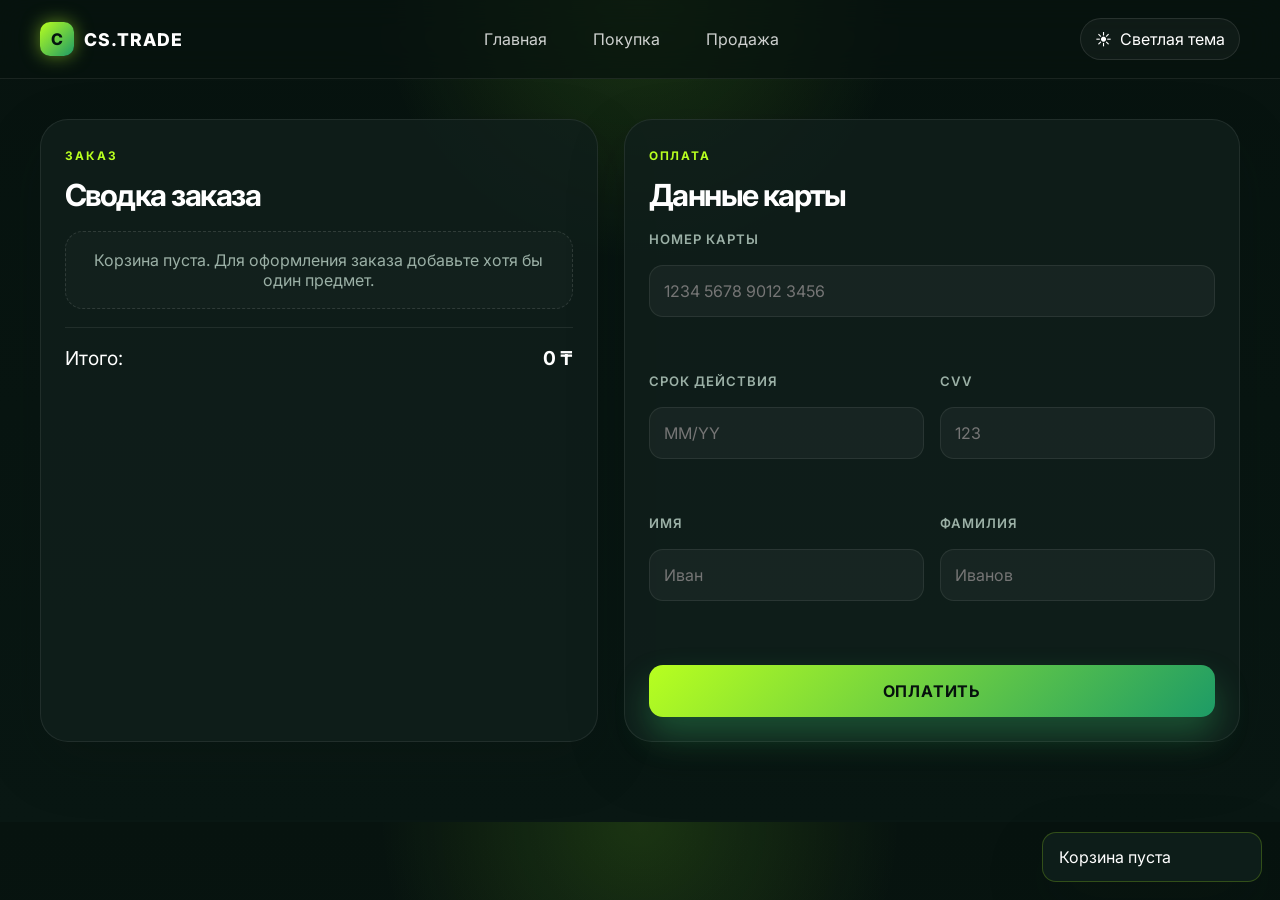
<file: checkout.html>
<!DOCTYPE html>
<html lang="ru">
  <head>
    <meta charset="UTF-8" />
    <meta name="viewport" content="width=device-width, initial-scale=1.0" />
    <title>CS.Trade — оформление заказа</title>
    <meta name="description" content="Оформление заказа на CS.Trade" />
    <link rel="preconnect" href="https://fonts.googleapis.com" />
    <link rel="preconnect" href="https://fonts.gstatic.com" crossorigin />
    <link
      href="https://fonts.googleapis.com/css2?family=Inter:wght@400;500;600;700;800;900&display=swap"
      rel="stylesheet"
    />
    <link rel="stylesheet" href="css/style.css" />
    <link rel="stylesheet" href="css/checkout.css" />
  </head>
  <body>
    <header class="site-header checkout-header">
      <div class="container header-inner">
        <a href="index.html" class="brand" aria-label="CS.Trade home">
          <span class="brand-mark">C</span>
          <span class="brand-text">CS.Trade</span>
        </a>

        <nav class="main-nav" aria-label="Главное меню">
          <a href="index.html" class="nav-link">Главная</a>
          <a href="index.html#catalog" class="nav-link">Покупка</a>
          <a href="index.html#sale" class="nav-link">Продажа</a>
        </nav>

        <button id="themeToggle" class="theme-toggle" type="button" aria-label="Сменить тему">
          <span class="theme-icon">☀</span>
          <span class="theme-label">Светлая тема</span>
        </button>
      </div>
    </header>

    <main class="checkout-page">
      <div class="container checkout-layout">
        <section class="checkout-summary panel">
          <div class="section-heading compact">
            <div>
              <span class="eyebrow">Заказ</span>
              <h2>Сводка заказа</h2>
            </div>
          </div>

          <div id="checkoutItems" class="checkout-items" aria-live="polite"></div>
          <div class="checkout-total">
            <span>Итого:</span>
            <strong id="checkoutTotal">0 ₸</strong>
          </div>
        </section>

        <section class="payment-panel panel">
          <div class="section-heading compact">
            <div>
              <span class="eyebrow">Оплата</span>
              <h2>Данные карты</h2>
            </div>
          </div>

          <form id="paymentForm" class="payment-form" novalidate>
            <div class="field-group">
              <label for="cardNumber">Номер карты</label>
              <input id="cardNumber" name="cardNumber" type="text" inputmode="numeric" autocomplete="cc-number" placeholder="1234 5678 9012 3456" maxlength="19" />
              <small class="error-message" data-error-for="cardNumber"></small>
            </div>

            <div class="field-row">
              <div class="field-group">
                <label for="expiryDate">Срок действия</label>
                <input id="expiryDate" name="expiryDate" type="text" inputmode="numeric" autocomplete="cc-exp" placeholder="MM/YY" maxlength="5" />
                <small class="error-message" data-error-for="expiryDate"></small>
              </div>

              <div class="field-group">
                <label for="cvv">CVV</label>
                <input id="cvv" name="cvv" type="text" inputmode="numeric" autocomplete="cc-csc" placeholder="123" maxlength="3" />
                <small class="error-message" data-error-for="cvv"></small>
              </div>
            </div>

            <div class="field-row">
              <div class="field-group">
                <label for="firstName">Имя</label>
                <input id="firstName" name="firstName" type="text" autocomplete="given-name" placeholder="Иван" />
                <small class="error-message" data-error-for="firstName"></small>
              </div>

              <div class="field-group">
                <label for="lastName">Фамилия</label>
                <input id="lastName" name="lastName" type="text" autocomplete="family-name" placeholder="Иванов" />
                <small class="error-message" data-error-for="lastName"></small>
              </div>
            </div>

            <button type="submit" class="primary-btn payment-submit">ОПЛАТИТЬ</button>
          </form>
        </section>
      </div>
    </main>

    <div id="successModal" class="success-modal hidden" aria-modal="true" role="dialog" aria-labelledby="successTitle">
      <div class="success-modal__backdrop" data-close-success="true"></div>
      <div class="success-modal__card">
        <div class="success-mark">✓</div>
        <h3 id="successTitle">Оплата успешно выполнена!</h3>
        <p>Спасибо за покупку на CS.Trade.<br />Заказ оформлен.</p>
      </div>
    </div>

    <div id="toastContainer" class="toast-container" aria-live="polite" aria-atomic="true"></div>

    <script src="js/data.js"></script>
    <script src="js/checkout.js"></script>
  </body>
</html>
</file>
<file: css/style.css>
:root {
  --bg: #07130f;
  --bg-elevated: #0f1f1b;
  --panel: rgba(17, 31, 28, 0.88);
  --panel-strong: #11271f;
  --surface: #f5f7f3;
  --surface-strong: #edf2ee;
  --card: #ffffff;
  --text: #0e1714;
  --text-soft: #53675f;
  --border: rgba(12, 20, 18, 0.08);
  --lime: #b8ff1f;
  --lime-strong: #8edb2b;
  --green: #1d9b66;
  --green-deep: #0f6d4a;
  --shadow: 0 20px 60px rgba(11, 20, 18, 0.18);
  --danger: #ff5f6d;
  --orange: #ff9f43;
  --purple: #9d6cff;
  --pink: #ff5dcc;
  --red: #ff3d47;
  --gold: #f4d35e;
  --blue: #5fa8ff;
  --muted: #9bb0a6;
}

body[data-theme="light"] {
  --bg: #edf2ee;
  --bg-elevated: #f9fbf8;
  --panel: rgba(255, 255, 255, 0.8);
  --panel-strong: #ffffff;
  --surface: #f7faf7;
  --surface-strong: #ebf3ee;
  --card: #ffffff;
  --text: #112019;
  --text-soft: #4f655e;
  --border: rgba(15, 35, 30, 0.08);
  --lime: #b5f90a;
  --lime-strong: #7fcf2d;
  --green: #19a46e;
  --green-deep: #0e7858;
  --shadow: 0 20px 60px rgba(16, 30, 25, 0.12);
  --danger: #e94f5a;
  --orange: #ff9b2f;
  --purple: #7a68ff;
  --pink: #ff6ecb;
  --red: #d93636;
  --gold: #f7c948;
  --blue: #4ea1ff;
  --muted: #70877f;
}

* {
  box-sizing: border-box;
}

html {
  scroll-behavior: smooth;
}

body {
  margin: 0;
  font-family: 'Inter', sans-serif;
  background:
    radial-gradient(circle at top, rgba(149, 255, 38, 0.14), transparent 25%),
    linear-gradient(180deg, var(--bg) 0%, #091713 100%);
  color: var(--text);
  transition: background 0.3s ease, color 0.3s ease;
}

body[data-theme="light"] {
  background:
    radial-gradient(circle at top, rgba(94, 255, 125, 0.14), transparent 25%),
    linear-gradient(180deg, var(--bg) 0%, #e9f1ec 100%);
}

img {
  max-width: 100%;
  display: block;
}

a {
  text-decoration: none;
  color: inherit;
}

button,
input,
select,
textarea {
  font: inherit;
}

button {
  cursor: pointer;
  border: none;
  background: none;
}

button:focus-visible,
a:focus-visible,
input:focus-visible,
select:focus-visible,
textarea:focus-visible {
  outline: 3px solid rgba(184, 255, 31, 0.72);
  outline-offset: 3px;
}

.container {
  width: min(1200px, calc(100% - 32px));
  margin: 0 auto;
}

.page-shell {
  min-height: 100vh;
}

.site-header {
  position: sticky;
  top: 0;
  z-index: 30;
  backdrop-filter: blur(16px);
  background: rgba(11, 20, 17, 0.72);
  border-bottom: 1px solid rgba(255, 255, 255, 0.08);
}

body[data-theme="light"] .site-header {
  background: rgba(255, 255, 255, 0.68);
  border-bottom-color: rgba(17, 32, 25, 0.08);
}

.header-inner {
  display: flex;
  align-items: center;
  justify-content: space-between;
  gap: 18px;
  min-height: 78px;
}

.brand {
  display: inline-flex;
  align-items: center;
  gap: 10px;
  font-weight: 800;
  letter-spacing: 0.06em;
  text-transform: uppercase;
  color: var(--card);
}

body[data-theme="light"] .brand {
  color: var(--text);
}

.brand-mark {
  display: grid;
  place-items: center;
  width: 34px;
  height: 34px;
  border-radius: 10px;
  background: linear-gradient(135deg, var(--lime), var(--green));
  color: #04150f;
  box-shadow: 0 0 18px rgba(180, 255, 45, 0.5);
}

.brand-text {
  font-size: 1.1rem;
}

.main-nav {
  display: flex;
  gap: 14px;
  align-items: center;
  justify-content: center;
}

.nav-link {
  padding: 10px 16px;
  border-radius: 12px;
  color: rgba(255, 255, 255, 0.8);
  transition: all 0.2s ease;
}

body[data-theme="light"] .nav-link {
  color: var(--text-soft);
}

.nav-link:hover,
.nav-link.active {
  background: rgba(184, 255, 31, 0.12);
  color: var(--lime);
}

.header-actions {
  display: flex;
  align-items: center;
  gap: 12px;
}

.theme-toggle,
.cart-button,
.close-cart,
.modal-close,
.cart-item__remove,
.qty-btn,
.primary-btn,
.secondary-btn,
.checkout-btn,
.sale-submit {
  transition: transform 0.2s ease, box-shadow 0.2s ease, opacity 0.2s ease;
}

.theme-toggle {
  display: inline-flex;
  align-items: center;
  gap: 8px;
  padding: 10px 14px;
  background: rgba(255, 255, 255, 0.04);
  border: 1px solid rgba(255, 255, 255, 0.1);
  border-radius: 999px;
  color: var(--card);
}

body[data-theme="light"] .theme-toggle {
  border-color: rgba(17, 32, 25, 0.08);
  background: rgba(16, 27, 22, 0.03);
  color: var(--text);
}

.theme-toggle:hover,
.cart-button:hover,
.close-cart:hover,
.modal-close:hover,
.cart-item__remove:hover,
.qty-btn:hover,
.primary-btn:hover,
.secondary-btn:hover,
.checkout-btn:hover,
.sale-submit:hover {
  transform: translateY(-1px);
}

.cart-button {
  display: inline-flex;
  align-items: center;
  gap: 10px;
  padding: 10px 14px;
  border: 1px solid rgba(184, 255, 31, 0.2);
  border-radius: 999px;
  background: linear-gradient(135deg, rgba(184, 255, 31, 0.1), rgba(21, 130, 93, 0.12));
  color: var(--card);
  position: relative;
}

body[data-theme="light"] .cart-button {
  color: var(--text);
}

.cart-count {
  display: inline-grid;
  place-items: center;
  min-width: 26px;
  height: 26px;
  border-radius: 50%;
  background: var(--lime);
  color: #07140e;
  font-weight: 800;
  font-size: 0.72rem;
}

.hero {
  padding: 72px 0 32px;
}

.hero-inner {
  display: grid;
  grid-template-columns: 1.1fr 0.9fr;
  align-items: center;
  gap: 36px;
}

.eyebrow {
  display: inline-block;
  margin-bottom: 14px;
  color: var(--lime);
  font-size: 0.74rem;
  font-weight: 700;
  letter-spacing: 0.16em;
  text-transform: uppercase;
}

.hero-copy h1 {
  margin: 0 0 12px;
  font-size: clamp(2.4rem, 4vw, 5rem);
  line-height: 0.98;
  letter-spacing: -0.06em;
  color: var(--card);
}

body[data-theme="light"] .hero-copy h1,
body[data-theme="light"] .section-heading h2,
body[data-theme="light"] .checkout-summary h2,
body[data-theme="light"] .payment-panel h2,
body[data-theme="light"] .product-card__title,
body[data-theme="light"] .modal-card h3,
body[data-theme="light"] .success-modal__card h3 {
  color: var(--text);
}

.hero-copy p {
  margin: 0;
  max-width: 620px;
  font-size: 1.08rem;
  line-height: 1.7;
  color: rgba(255, 255, 255, 0.8);
}

body[data-theme="light"] .hero-copy p,
body[data-theme="light"] .toast,
body[data-theme="light"] .product-card__meta,
body[data-theme="light"] .product-card__desc,
body[data-theme="light"] .cart-item__meta,
body[data-theme="light"] .sale-form label span,
body[data-theme="light"] .field-group label {
  color: var(--text-soft);
}

.hero-actions {
  display: flex;
  flex-wrap: wrap;
  gap: 16px;
  margin-top: 28px;
}

.primary-btn,
.secondary-btn,
.checkout-btn {
  display: inline-flex;
  align-items: center;
  justify-content: center;
  min-height: 52px;
  padding: 14px 26px;
  border-radius: 14px;
  font-weight: 700;
  letter-spacing: 0.05em;
}

.primary-btn,
.checkout-btn {
  background: linear-gradient(135deg, var(--lime), var(--green));
  color: #06110d;
  box-shadow: 0 18px 34px rgba(62, 219, 120, 0.28);
}

.secondary-btn {
  background: rgba(255, 255, 255, 0.05);
  color: var(--card);
  border: 1px solid rgba(255, 255, 255, 0.12);
}

body[data-theme="light"] .secondary-btn {
  color: var(--text);
  background: rgba(10, 18, 15, 0.03);
  border-color: rgba(17, 32, 25, 0.08);
}

.hero-visual {
  display: flex;
  justify-content: center;
}

.hud-panel {
  position: relative;
  width: min(100%, 470px);
  min-height: 400px;
  border-radius: 30px;
  border: 1px solid rgba(184, 255, 31, 0.2);
  background: linear-gradient(180deg, rgba(24, 41, 36, 0.8), rgba(8, 19, 15, 0.9));
  box-shadow: var(--shadow);
  overflow: hidden;
}

body[data-theme="light"] .hud-panel {
  background: linear-gradient(180deg, rgba(255, 255, 255, 0.72), rgba(227, 239, 231, 0.88));
}

.hud-line {
  position: absolute;
  inset: 24px 34px auto 34px;
  height: 2px;
  background: linear-gradient(90deg, transparent, var(--lime), transparent);
  box-shadow: 0 0 18px rgba(184, 255, 31, 0.5);
}

.weapon-card {
  position: absolute;
  left: 50%;
  top: 50%;
  width: 320px;
  height: 180px;
  transform: translate(-50%, -50%) rotate(-8deg);
  border-radius: 40px;
  background: linear-gradient(180deg, rgba(255,255,255,0.11), rgba(255,255,255,0.02));
  border: 1px solid rgba(184, 255, 31, 0.18);
  box-shadow: inset 0 0 22px rgba(184, 255, 31, 0.08), 0 0 18px rgba(0,0,0,0.35);
}

.gun-glow {
  position: absolute;
  inset: 0;
  border-radius: inherit;
  background: radial-gradient(circle at center, rgba(184, 255, 31, 0.28), transparent 45%);
}

.gun-body {
  position: absolute;
  left: 35px;
  right: 35px;
  top: 56px;
  bottom: 26px;
  border-radius: 26px 46px 28px 26px;
  background: linear-gradient(90deg, rgba(59, 79, 74, 0.9), rgba(194, 208, 200, 0.32), rgba(38, 68, 56, 0.95));
  box-shadow: inset 0 0 16px rgba(184, 255, 31, 0.14);
}

.catalog-section,
.sale-section {
  padding: 32px 0 60px;
}

.section-heading {
  display: flex;
  align-items: end;
  justify-content: space-between;
  margin-bottom: 26px;
}

.section-heading h2 {
  margin: 0;
  font-size: clamp(1.9rem, 2vw, 2.8rem);
  letter-spacing: -0.05em;
  color: var(--card);
}

.catalog-toolbar {
  display: grid;
  grid-template-columns: minmax(0, 1.5fr) repeat(3, minmax(150px, 1fr));
  gap: 16px;
  margin-bottom: 26px;
}

.search-field,
.filter-field,
.sale-form label,
.field-group {
  display: flex;
  flex-direction: column;
  gap: 10px;
  color: var(--card);
}

body[data-theme="light"] .search-field,
body[data-theme="light"] .filter-field,
body[data-theme="light"] .sale-form label,
body[data-theme="light"] .field-group {
  color: var(--text);
}

.search-field span,
.filter-field span,
.sale-form label span,
.field-group label {
  font-size: 0.82rem;
  font-weight: 600;
  letter-spacing: 0.08em;
  text-transform: uppercase;
  color: var(--muted);
}

input,
select,
textarea {
  width: 100%;
  min-height: 52px;
  border-radius: 14px;
  border: 1px solid rgba(255, 255, 255, 0.08);
  background: rgba(255, 255, 255, 0.04);
  color: var(--card);
  padding: 13px 14px;
  outline: none;
  transition: border-color 0.2s ease, box-shadow 0.2s ease, background 0.2s ease;
}

body[data-theme="light"] input,
body[data-theme="light"] select,
body[data-theme="light"] textarea {
  background: rgba(16, 31, 27, 0.03);
  border-color: rgba(10, 22, 18, 0.1);
  color: var(--text);
}

input:focus,
select:focus,
textarea:focus {
  border-color: rgba(184, 255, 31, 0.8);
  box-shadow: 0 0 0 3px rgba(184, 255, 31, 0.18);
}

textarea {
  min-height: 120px;
  resize: vertical;
}

.product-grid {
  display: grid;
  grid-template-columns: repeat(auto-fit, minmax(250px, 1fr));
  gap: 22px;
}

.product-card {
  display: flex;
  flex-direction: column;
  overflow: hidden;
  border-radius: 24px;
  background: linear-gradient(180deg, rgba(17, 30, 27, 0.88), rgba(11, 18, 16, 0.9));
  border: 1px solid rgba(255,255,255,0.08);
  box-shadow: var(--shadow);
  transition: transform 0.25s ease, border-color 0.25s ease, box-shadow 0.25s ease;
}

body[data-theme="light"] .product-card {
  background: linear-gradient(180deg, rgba(255,255,255,0.9), rgba(241,246,242,0.95));
  border-color: rgba(16,30,25,0.08);
}

.product-card:hover {
  transform: translateY(-6px);
  border-color: rgba(184,255,31,0.3);
  box-shadow: 0 24px 48px rgba(7, 18, 14, 0.16);
}

.product-card--rarity {
  box-shadow: 0 0 0 1px var(--border), 0 18px 42px rgba(0,0,0,0.12);
}

.product-card__image-box {
  height: 156px;
  flex: 0 0 156px;
  background: linear-gradient(135deg, rgba(147, 255, 128, 0.08), rgba(17, 34, 27, 0.5));
  overflow: hidden;
  border-top: 1px solid rgba(255, 255, 255, 0.06);
  border-bottom: 1px solid rgba(255, 255, 255, 0.06);
}

.product-card__image {
  width: 100%;
  height: 100%;
  object-fit: contain;
  padding: 12px 18px;
  filter: saturate(1.05) contrast(1.08);
  transition: transform 0.25s ease;
}

.product-card:hover .product-card__image {
  transform: scale(1.04);
}

.product-card__rarity {
  display: flex;
  align-items: flex-start;
  gap: 9px;
  min-height: 48px;
  padding: 13px 16px 11px;
  color: var(--rarity-color);
  font-size: 0.76rem;
  font-weight: 800;
  line-height: 1.25;
  letter-spacing: 0.06em;
  text-transform: uppercase;
  overflow-wrap: anywhere;
  background: rgba(8, 14, 12, 0.22);
  border-bottom: 1px solid color-mix(in srgb, var(--rarity-color) 35%, transparent);
  box-shadow: inset 0 3px 0 color-mix(in srgb, var(--rarity-color) 72%, transparent);
}

body[data-theme="light"] .product-card__rarity {
  background: rgba(255, 255, 255, 0.72);
}

.product-card__rarity-dot {
  flex: 0 0 9px;
  width: 9px;
  height: 9px;
  margin-top: 2px;
  border-radius: 50%;
  background: var(--rarity-color);
  box-shadow: 0 0 12px var(--rarity-color);
}

.product-card__rarity span:last-child {
  min-width: 0;
}

.product-card__badge {
  display: inline-flex;
  align-items: center;
  gap: 8px;
  padding: 7px 12px;
  border-radius: 999px;
  font-size: 0.72rem;
  font-weight: 700;
  letter-spacing: 0.06em;
  text-transform: uppercase;
  background: rgba(10, 14, 13, 0.7);
  border: 1px solid rgba(255,255,255,0.15);
  backdrop-filter: blur(8px);
}

.product-card__body {
  display: flex;
  flex-direction: column;
  flex: 1;
  padding: 16px 18px 18px;
}

.product-card__top {
  display: flex;
  align-items: center;
  justify-content: space-between;
  gap: 10px;
  margin-bottom: 8px;
}

.product-card__title {
  margin: 0;
  font-size: 1.12rem;
  color: var(--card);
}

.product-card__weapon {
  margin-bottom: 5px;
  font-size: 0.78rem;
  color: var(--muted);
  letter-spacing: 0.06em;
  text-transform: uppercase;
}

.product-card__meta {
  display: flex;
  flex-wrap: wrap;
  gap: 8px;
  margin: 10px 0 14px;
  color: rgba(255,255,255,0.7);
  font-size: 0.8rem;
}

body[data-theme="light"] .product-card__meta {
  color: var(--text-soft);
}

.product-card__meta span {
  padding: 6px 9px;
  border-radius: 999px;
  background: rgba(255,255,255,0.05);
  border: 1px solid rgba(255,255,255,0.06);
}

body[data-theme="light"] .product-card__meta span {
  background: rgba(15, 30, 25, 0.03);
  border-color: rgba(15, 30, 25, 0.06);
}

.product-card__desc {
  margin: 0 0 16px;
  color: rgba(255,255,255,0.72);
  line-height: 1.6;
  font-size: 0.92rem;
}

body[data-theme="light"] .product-card__desc {
  color: var(--text-soft);
}

.product-card__footer {
  display: flex;
  align-items: center;
  justify-content: space-between;
  gap: 12px;
  margin-top: auto;
}

.product-card__price {
  margin-bottom: 10px;
  font-size: 1.4rem;
  font-weight: 800;
  color: var(--lime);
  letter-spacing: 0;
  white-space: nowrap;
}

.product-card__actions {
  display: flex;
  align-items: center;
  gap: 8px;
  flex-wrap: wrap;
  width: 100%;
}

.product-card__detail,
.product-card__add {
  min-height: 38px;
  padding: 8px 12px;
  border-radius: 10px;
  font-size: 0.8rem;
  font-weight: 700;
}

.product-card__detail,
.product-card__actions > .product-card__add {
  flex: 1 1 130px;
}

.product-card__detail {
  background: rgba(255,255,255,0.05);
  color: var(--card);
  border: 1px solid rgba(255,255,255,0.08);
}

body[data-theme="light"] .product-card__detail {
  color: var(--text);
  background: rgba(16,31,27,0.02);
  border-color: rgba(16,31,27,0.08);
}

.product-card__add {
  background: linear-gradient(135deg, var(--lime), var(--green));
  color: #04150d;
}

.product-card__in-cart {
  flex-basis: 100%;
  color: var(--green);
  font-size: 0.72rem;
  font-weight: 700;
  animation: cart-state-in 0.22s ease;
}

.product-card__stattrak.is-active {
  color: var(--orange);
  border-color: rgba(255, 159, 67, 0.45);
  background: rgba(255, 159, 67, 0.1);
}

.product-card__quantity {
  padding: 5px 7px;
}

.product-card__qty {
  min-width: 22px;
  text-align: center;
  color: var(--card);
  font-weight: 800;
  animation: quantity-pop 0.2s ease;
}

body[data-theme="light"] .product-card__qty {
  color: var(--text);
}

.sale-section {
  padding-top: 0;
}

.sale-wrap {
  padding: 30px 24px;
  border-radius: 28px;
  background: linear-gradient(180deg, rgba(16, 31, 28, 0.9), rgba(9, 19, 16, 0.88));
  border: 1px solid rgba(255,255,255,0.08);
  box-shadow: var(--shadow);
}

body[data-theme="light"] .sale-wrap {
  background: linear-gradient(180deg, rgba(255,255,255,0.84), rgba(236,243,239,0.9));
  border-color: rgba(16,31,27,0.08);
}

.form-grid {
  display: grid;
  grid-template-columns: repeat(2, minmax(0, 1fr));
  gap: 18px;
}

.checkbox-row {
  display: flex !important;
  flex-direction: row !important;
  align-items: center;
  min-height: 52px;
  border-radius: 14px;
  padding: 10px 12px;
  background: rgba(255,255,255,0.04);
  border: 1px solid rgba(255,255,255,0.08);
}

body[data-theme="light"] .checkbox-row {
  background: rgba(16,31,27,0.02);
  border-color: rgba(16,31,27,0.08);
}

.checkbox-row input {
  width: auto;
  min-height: auto;
  margin-right: 10px;
}

.file-field input {
  padding: 10px 12px;
}

.description-field {
  margin-top: 18px;
}

.sale-preview {
  margin-top: 18px;
  max-width: 280px;
}

.sale-preview img {
  width: 100%;
  height: 180px;
  object-fit: cover;
  border-radius: 18px;
  border: 1px solid rgba(184,255,31,0.2);
}

.sale-submit {
  margin-top: 22px;
  width: auto;
}

.cart-drawer {
  position: fixed;
  top: 0;
  right: 0;
  width: min(420px, 100%);
  height: 100vh;
  background: rgba(9, 20, 17, 0.98);
  border-left: 1px solid rgba(255,255,255,0.08);
  box-shadow: -30px 0 60px rgba(0,0,0,0.35);
  transform: translateX(110%);
  transition: transform 0.28s ease;
  z-index: 60;
  display: flex;
  flex-direction: column;
}

body[data-theme="light"] .cart-drawer {
  background: rgba(255,255,255,0.96);
  border-left-color: rgba(16,31,27,0.08);
}

.cart-drawer.open {
  transform: translateX(0);
}

.cart-header {
  display: flex;
  align-items: center;
  justify-content: space-between;
  padding: 22px 22px 18px;
  border-bottom: 1px solid rgba(255,255,255,0.08);
}

.cart-header h3 {
  margin: 0;
  font-size: 1.5rem;
  color: var(--card);
}

body[data-theme="light"] .cart-header h3 {
  color: var(--text);
}

.close-cart,
.modal-close {
  display: inline-grid;
  place-items: center;
  width: 36px;
  height: 36px;
  font-size: 1.8rem;
  border-radius: 12px;
  background: rgba(255,255,255,0.04);
  color: var(--card);
}

body[data-theme="light"] .close-cart,
body[data-theme="light"] .modal-close {
  color: var(--text);
  background: rgba(10, 18, 15, 0.03);
}

.cart-items {
  flex: 1;
  overflow-y: auto;
  padding: 18px 18px 0;
}

.cart-item {
  display: grid;
  grid-template-columns: 88px 1fr auto;
  gap: 12px;
  padding: 12px 0;
  border-bottom: 1px solid rgba(255,255,255,0.06);
}

.cart-item__thumb {
  width: 88px;
  height: 88px;
  border-radius: 18px;
  object-fit: cover;
}

.cart-item__content {
  min-width: 0;
}

.cart-item__title {
  margin: 0 0 6px;
  font-size: 1rem;
  color: var(--card);
}

body[data-theme="light"] .cart-item__title {
  color: var(--text);
}

.cart-item__meta {
  margin: 0;
  font-size: 0.74rem;
  color: rgba(255,255,255,0.72);
}

.cart-item__unit-price {
  margin: 6px 0 0;
  color: var(--muted);
  font-size: 0.76rem;
}

.cart-item__controls {
  display: flex;
  align-items: center;
  justify-content: space-between;
  gap: 8px;
  margin-top: 8px;
}

.qty-controls {
  display: inline-flex;
  align-items: center;
  gap: 6px;
  padding: 6px 8px;
  border-radius: 999px;
  background: rgba(255,255,255,0.04);
}

.qty-btn {
  width: 24px;
  height: 24px;
  border-radius: 50%;
  background: rgba(184,255,31,0.16);
  color: var(--card);
  font-size: 1rem;
}

body[data-theme="light"] .qty-btn {
  color: var(--text);
}

.cart-item__qty {
  min-width: 20px;
  text-align: center;
  font-weight: 700;
  color: var(--card);
}

body[data-theme="light"] .cart-item__qty {
  color: var(--text);
}

.cart-item__price {
  display: flex;
  flex-direction: column;
  align-items: flex-end;
  gap: 10px;
}

.cart-item__value {
  font-size: 1rem;
  font-weight: 800;
  color: var(--lime);
}

.cart-item__remove {
  padding: 6px 10px;
  border-radius: 10px;
  font-size: 0.72rem;
  color: var(--danger);
  background: rgba(255, 95, 109, 0.08);
}

.cart-summary {
  padding: 18px 18px 24px;
  border-top: 1px solid rgba(255,255,255,0.08);
}

.total-line {
  display: flex;
  align-items: center;
  justify-content: space-between;
  margin-bottom: 16px;
  font-size: 1.08rem;
  color: var(--card);
}

body[data-theme="light"] .total-line {
  color: var(--text);
}

.checkout-btn {
  width: 100%;
  border-radius: 14px;
  font-size: 1rem;
}

.checkout-btn.disabled {
  pointer-events: none;
  opacity: 0.5;
}

.empty-state {
  padding: 18px 12px;
  text-align: center;
  color: var(--muted);
  border: 1px dashed rgba(255,255,255,0.12);
  border-radius: 18px;
  background: rgba(255,255,255,0.02);
}

body[data-theme="light"] .empty-state {
  border-color: rgba(16,31,27,0.1);
  background: rgba(10, 18, 15, 0.02);
}

.modal {
  position: fixed;
  inset: 0;
  display: grid;
  place-items: center;
  padding: 16px;
  z-index: 80;
  animation: modal-fade-in 0.2s ease;
}

.modal.hidden,
.success-modal.hidden {
  display: none;
}

.modal-backdrop,
.success-modal__backdrop {
  position: absolute;
  inset: 0;
  background: rgba(5, 10, 9, 0.76);
}

.modal-card,
.success-modal__card {
  position: relative;
  z-index: 1;
  width: min(760px, 100%);
  max-height: min(720px, calc(100vh - 32px));
  overflow-y: auto;
  background: linear-gradient(180deg, rgba(17, 31, 28, 0.96), rgba(7, 17, 14, 0.98));
  border: 1px solid rgba(184,255,31,0.18);
  border-radius: 26px;
  box-shadow: var(--shadow);
  padding: 28px;
  animation: modal-card-in 0.24s ease;
}

body[data-theme="light"] .modal-card,
body[data-theme="light"] .success-modal__card {
  background: linear-gradient(180deg, rgba(255,255,255,0.9), rgba(239,245,240,0.95));
  border-color: rgba(17, 32, 25, 0.08);
}

.modal-close {
  position: absolute;
  top: 16px;
  right: 16px;
}

.modal-content {
  display: grid;
  grid-template-columns: minmax(0, 280px) 1fr;
  gap: 22px;
}

.modal-content__media {
  min-width: 0;
}

.modal-content__image {
  width: 100%;
  aspect-ratio: 1 / 1;
  height: auto;
  object-fit: cover;
  border-radius: 22px;
}

.modal-content__details {
  min-width: 0;
}

.modal-content__title {
  margin: 0 0 8px;
  font-size: clamp(1.8rem, 2vw, 2.3rem);
  color: var(--card);
}

body[data-theme="light"] .modal-content__title {
  color: var(--text);
}

.modal-content__meta {
  display: flex;
  flex-wrap: wrap;
  gap: 8px;
  margin: 12px 0 16px;
}

.modal-content__meta span {
  padding: 7px 10px;
  border-radius: 999px;
  background: rgba(255,255,255,0.05);
  color: var(--card);
  font-size: 0.75rem;
  text-transform: uppercase;
  letter-spacing: 0.06em;
}

.modal-content__meta .modal-stattrak.is-active {
  color: var(--orange);
  border-color: rgba(255, 159, 67, 0.5);
  background: rgba(255, 159, 67, 0.1);
}

body[data-theme="light"] .modal-content__meta span {
  color: var(--text);
  background: rgba(16,31,27,0.03);
}

.modal-content__description {
  color: rgba(255,255,255,0.76);
  line-height: 1.7;
}

body[data-theme="light"] .modal-content__description {
  color: var(--text-soft);
}

.modal-content__price {
  margin: 0 0 14px;
  font-size: 2rem;
  font-weight: 800;
  letter-spacing: -0.05em;
  color: var(--lime);
}

.modal-cart {
  display: flex;
  align-items: center;
  flex-wrap: wrap;
  gap: 10px;
  margin-top: 22px;
  padding-top: 18px;
  border-top: 1px solid rgba(255, 255, 255, 0.08);
}

.modal-cart-status {
  flex-basis: 100%;
  color: var(--green);
  font-weight: 700;
}

.modal-cart-controls {
  padding: 6px 8px;
}

.modal-cart-qty {
  min-width: 28px;
  text-align: center;
  color: var(--card);
  font-weight: 800;
}

body[data-theme="light"] .modal-cart-qty {
  color: var(--text);
}

.modal-cart-total {
  color: var(--muted);
  font-size: 0.86rem;
}

.modal-cart-total strong {
  color: var(--lime);
}

.modal-cart-add {
  min-height: 44px;
  padding: 11px 18px;
  border-radius: 12px;
  font-weight: 700;
}

.toast-container {
  position: fixed;
  right: 18px;
  bottom: 18px;
  z-index: 100;
  display: flex;
  flex-direction: column;
  gap: 12px;
}

.toast {
  min-width: 220px;
  max-width: 320px;
  padding: 14px 16px;
  border-radius: 14px;
  background: rgba(15, 31, 27, 0.92);
  border: 1px solid rgba(184,255,31,0.22);
  color: var(--card);
  box-shadow: var(--shadow);
  animation: toast-in 0.25s ease;
}

body[data-theme="light"] .toast {
  background: rgba(255,255,255,0.96);
  border-color: rgba(17, 32, 25, 0.08);
  color: var(--text);
}

@keyframes toast-in {
  from {
    opacity: 0;
    transform: translateY(12px);
  }
  to {
    opacity: 1;
    transform: translateY(0);
  }
}

@keyframes cart-state-in {
  from {
    opacity: 0;
    transform: translateY(4px);
  }
  to {
    opacity: 1;
    transform: translateY(0);
  }
}

@keyframes quantity-pop {
  from {
    transform: scale(0.8);
  }
  to {
    transform: scale(1);
  }
}

@keyframes modal-fade-in {
  from { opacity: 0; }
  to { opacity: 1; }
}

@keyframes modal-card-in {
  from {
    opacity: 0;
    transform: translateY(10px) scale(0.98);
  }
  to {
    opacity: 1;
    transform: translateY(0) scale(1);
  }
}

@media (max-width: 900px) {
  .hero-inner {
    grid-template-columns: 1fr;
  }

  .catalog-toolbar {
    grid-template-columns: 1fr 1fr;
  }

  .modal-content {
    grid-template-columns: 1fr;
  }

  .modal-content__image {
    max-height: 260px;
    aspect-ratio: 16 / 9;
  }
}

@media (max-width: 640px) {
  .header-inner {
    flex-wrap: wrap;
    justify-content: center;
    padding: 14px 0;
  }

  .main-nav {
    order: 3;
    width: 100%;
    justify-content: center;
  }

  .catalog-toolbar,
  .form-grid,
  .field-row {
    grid-template-columns: 1fr;
  }

  .hero {
    padding-top: 42px;
  }

  .section-heading {
    align-items: flex-start;
    flex-direction: column;
    gap: 10px;
  }

  .product-grid {
    grid-template-columns: 1fr;
  }

  .product-card__image-box {
    height: 142px;
    flex-basis: 142px;
  }

  .product-card__rarity {
    min-height: 44px;
    padding: 11px 14px 9px;
    font-size: 0.72rem;
  }

  .product-card__footer {
    display: block;
  }

  .product-card__actions {
    margin-top: 12px;
  }

  .sale-wrap {
    padding: 20px 16px;
  }

  .modal-card {
    padding: 22px 18px 18px;
    border-radius: 20px;
  }

  .modal-content__title {
    padding-right: 32px;
    font-size: 1.5rem;
  }

  .modal-content__price {
    font-size: 1.6rem;
  }
}

@media (max-width: 360px) {
  .container {
    width: min(100% - 20px, 1200px);
  }

  .product-card__body {
    padding-inline: 14px;
  }

  .product-card__image-box {
    height: 128px;
    flex-basis: 128px;
  }

  .product-card__meta {
    gap: 6px;
    font-size: 0.74rem;
  }

  .product-card__meta span {
    padding: 5px 7px;
  }
}
</file>
<file: css/checkout.css>
:root {
  --checkout-panel: rgba(17, 31, 28, 0.82);
}

body[data-theme="light"] {
  --checkout-panel: rgba(255, 255, 255, 0.82);
}

.checkout-header {
  background: rgba(8, 18, 15, 0.72);
}

body[data-theme="light"] .checkout-header {
  background: rgba(255, 255, 255, 0.68);
}

.checkout-page {
  padding: 40px 0 80px;
}

.checkout-layout {
  display: grid;
  grid-template-columns: 0.95fr 1.05fr;
  gap: 26px;
}

.panel {
  background: var(--checkout-panel);
  border: 1px solid rgba(255,255,255,0.08);
  border-radius: 28px;
  box-shadow: var(--shadow);
  padding: 24px;
}

body[data-theme="light"] .panel {
  border-color: rgba(16,31,27,0.08);
}

.section-heading.compact {
  margin-bottom: 18px;
}

.checkout-items {
  display: flex;
  flex-direction: column;
  gap: 14px;
}

.checkout-item {
  display: grid;
  grid-template-columns: 72px 1fr auto;
  gap: 12px;
  align-items: center;
  padding: 12px 0;
  border-bottom: 1px solid rgba(255,255,255,0.08);
}

.checkout-item__thumb {
  width: 72px;
  height: 72px;
  object-fit: cover;
  border-radius: 16px;
}

.checkout-item__text {
  min-width: 0;
}

.checkout-item__title {
  margin: 0;
  color: var(--card);
  font-size: 1rem;
}

body[data-theme="light"] .checkout-item__title {
  color: var(--text);
}

.checkout-item__meta {
  color: var(--muted);
  margin-top: 5px;
  font-size: 0.8rem;
}

.checkout-item__total {
  font-weight: 800;
  color: var(--lime);
}

.checkout-total {
  display: flex;
  align-items: center;
  justify-content: space-between;
  margin-top: 18px;
  padding-top: 18px;
  border-top: 1px solid rgba(255,255,255,0.08);
  font-size: 1.2rem;
  color: var(--card);
}

body[data-theme="light"] .checkout-total {
  color: var(--text);
}

.payment-form {
  display: flex;
  flex-direction: column;
  gap: 20px;
}

.field-row {
  display: grid;
  grid-template-columns: repeat(2, minmax(0, 1fr));
  gap: 16px;
}

.field-group input,
.field-group select {
  margin-top: 8px;
}

.error-message {
  display: block;
  min-height: 18px;
  margin-top: 8px;
  color: var(--danger);
  font-size: 0.78rem;
  line-height: 1.4;
}

.field-group.invalid input,
.field-group.invalid select {
  border-color: rgba(255, 95, 109, 0.95);
  box-shadow: 0 0 0 3px rgba(255, 95, 109, 0.12);
}

.payment-submit {
  width: 100%;
  margin-top: 8px;
}

.success-modal {
  position: fixed;
  inset: 0;
  display: grid;
  place-items: center;
  z-index: 90;
}

.success-modal__card {
  width: min(520px, calc(100% - 32px));
  text-align: center;
  padding: 40px 26px 34px;
}

.success-mark {
  display: grid;
  place-items: center;
  width: 96px;
  height: 96px;
  margin: 0 auto 20px;
  border-radius: 50%;
  background: linear-gradient(135deg, rgba(184,255,31,0.18), rgba(31, 177, 120, 0.25));
  color: var(--lime);
  font-size: 3rem;
  font-weight: 900;
  border: 2px solid rgba(184,255,31,0.3);
  animation: pop-in 0.45s ease;
}

.success-modal__card h3 {
  margin: 0 0 8px;
  font-size: clamp(1.8rem, 3vw, 2.5rem);
  color: var(--card);
}

body[data-theme="light"] .success-modal__card h3 {
  color: var(--text);
}

.success-modal__card p {
  margin: 0;
  line-height: 1.7;
  color: rgba(255,255,255,0.72);
}

body[data-theme="light"] .success-modal__card p {
  color: var(--text-soft);
}

@keyframes pop-in {
  0% {
    transform: scale(0.4);
    opacity: 0;
  }
  70% {
    transform: scale(1.08);
    opacity: 1;
  }
  100% {
    transform: scale(1);
  }
}

@media (max-width: 820px) {
  .checkout-layout {
    grid-template-columns: 1fr;
  }
}

@media (max-width: 560px) {
  .field-row {
    grid-template-columns: 1fr;
  }

  .panel {
    padding: 18px 16px;
  }
}
</file>
